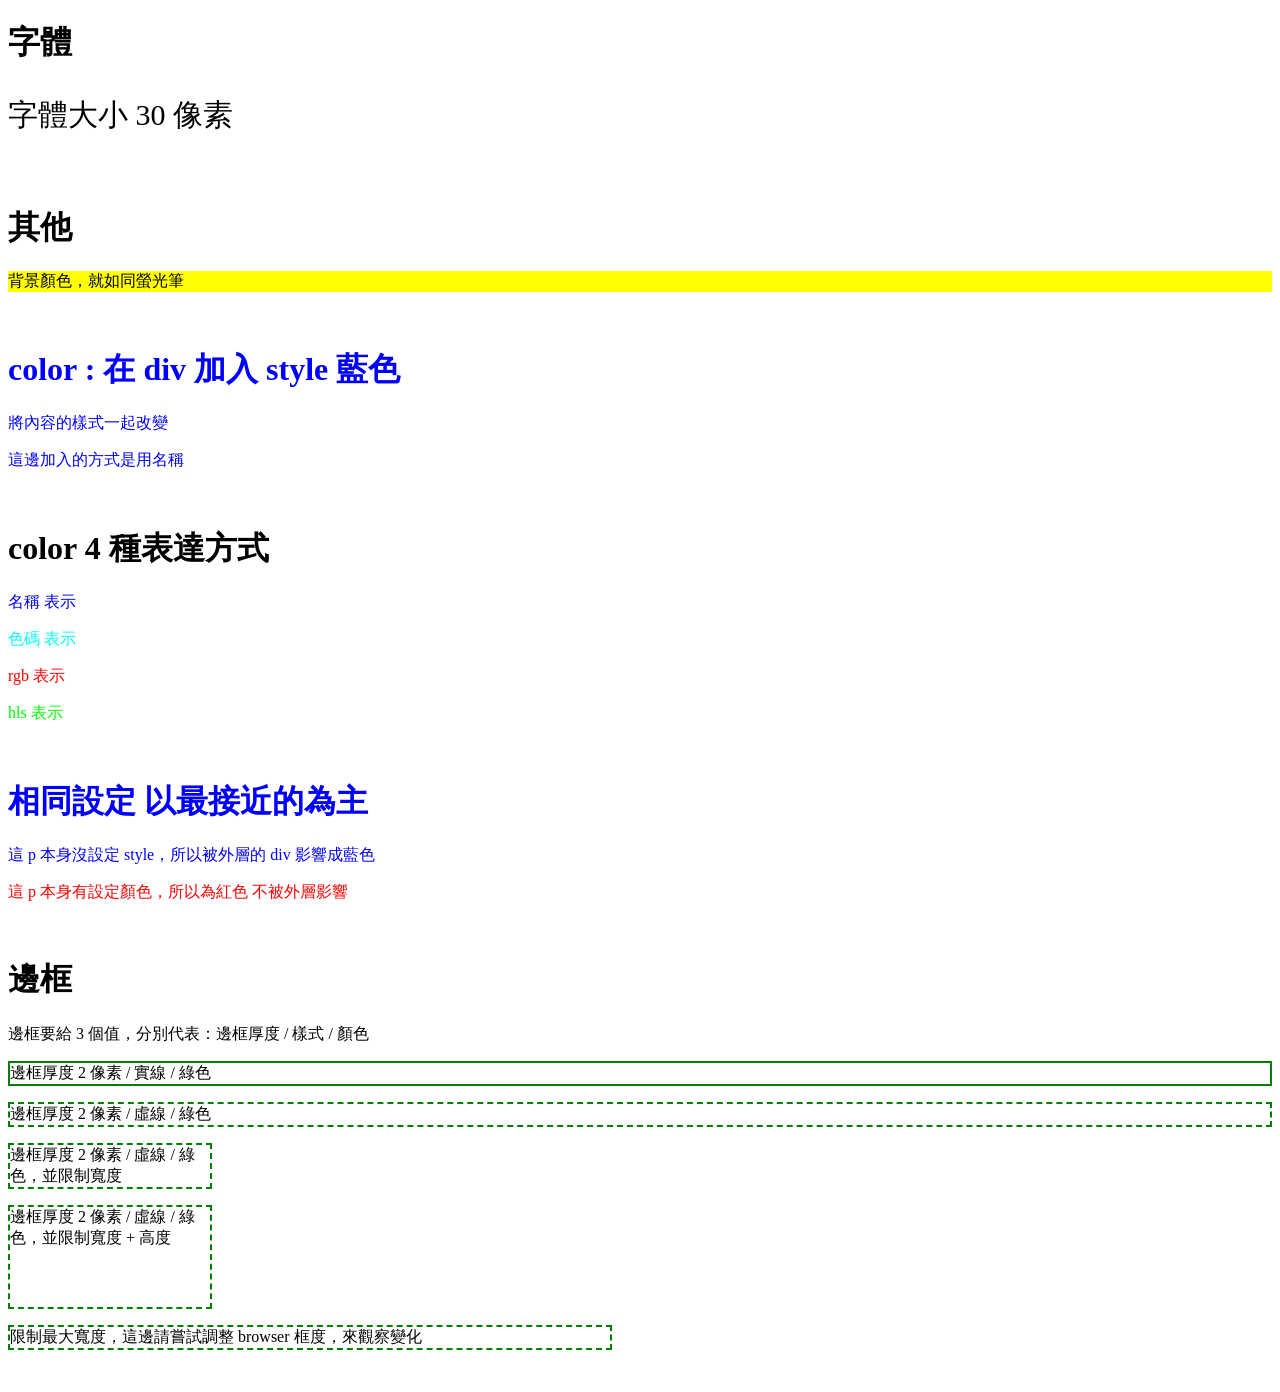
<file: index.html>
<!DOCTYPE html>
<html>
    <head>
        <meta charset="utf-8"/>
        <title>studyin css</title>
    </head>
    <body>
        
        <div >
            <h1>字體</h1>
            <p style="font-size: 30px;">字體大小 30 像素</p>
        </div>
        <br/>

        <div >
            <h1>其他</h1>
            <p style="background-color: yellow;">背景顏色，就如同螢光筆</p>
        </div>
        <br/>

        <div style="color:blue;">
            <h1>color : 在 div 加入 style 藍色</h1>
            <p>將內容的樣式一起改變</p>
            <p>這邊加入的方式是用名稱</p>
        </div>
        <br/>

        <div>
            <h1>color 4 種表達方式</h1>
            <p style="color:blue;">名稱 表示</p>
            <p style="color:#00FFFF;">色碼 表示</p>
            <p style="color:rgb(255, 0, 0)">rgb 表示</p>
            <p style="color:hsl(120, 100%, 50%)">hls 表示</p>
        </div>
        <br/>

        <div style="color:blue;">
            <h1>相同設定 以最接近的為主</h1>
            <p>這 p 本身沒設定 style，所以被外層的 div 影響成藍色</p>
            <p style="color:red;">這 p 本身有設定顏色，所以為紅色 不被外層影響</p>
        </div>
        <br/>

        <div >
            <h1>邊框</h1>
            <p>邊框要給 3 個值，分別代表：邊框厚度 / 樣式 / 顏色</p>
            <p style="border: 2px solid green;">邊框厚度 2 像素 / 實線 / 綠色</p>
            <p style="border: 2px dashed green;">邊框厚度 2 像素 / 虛線 / 綠色</p>
            <p style="border: 2px dashed green; width: 200px;">邊框厚度 2 像素 / 虛線 / 綠色，並限制寬度</p>
            <p style="border: 2px dashed green; width: 200px; height: 100px;">邊框厚度 2 像素 / 虛線 / 綠色，並限制寬度 + 高度</p>
            <p style="border: 2px dashed green; max-width: 600px;">限制最大寬度，這邊請嘗試調整 browser 框度，來觀察變化</p>
        </div>
        <br/>


    </body>
</html>
</file>
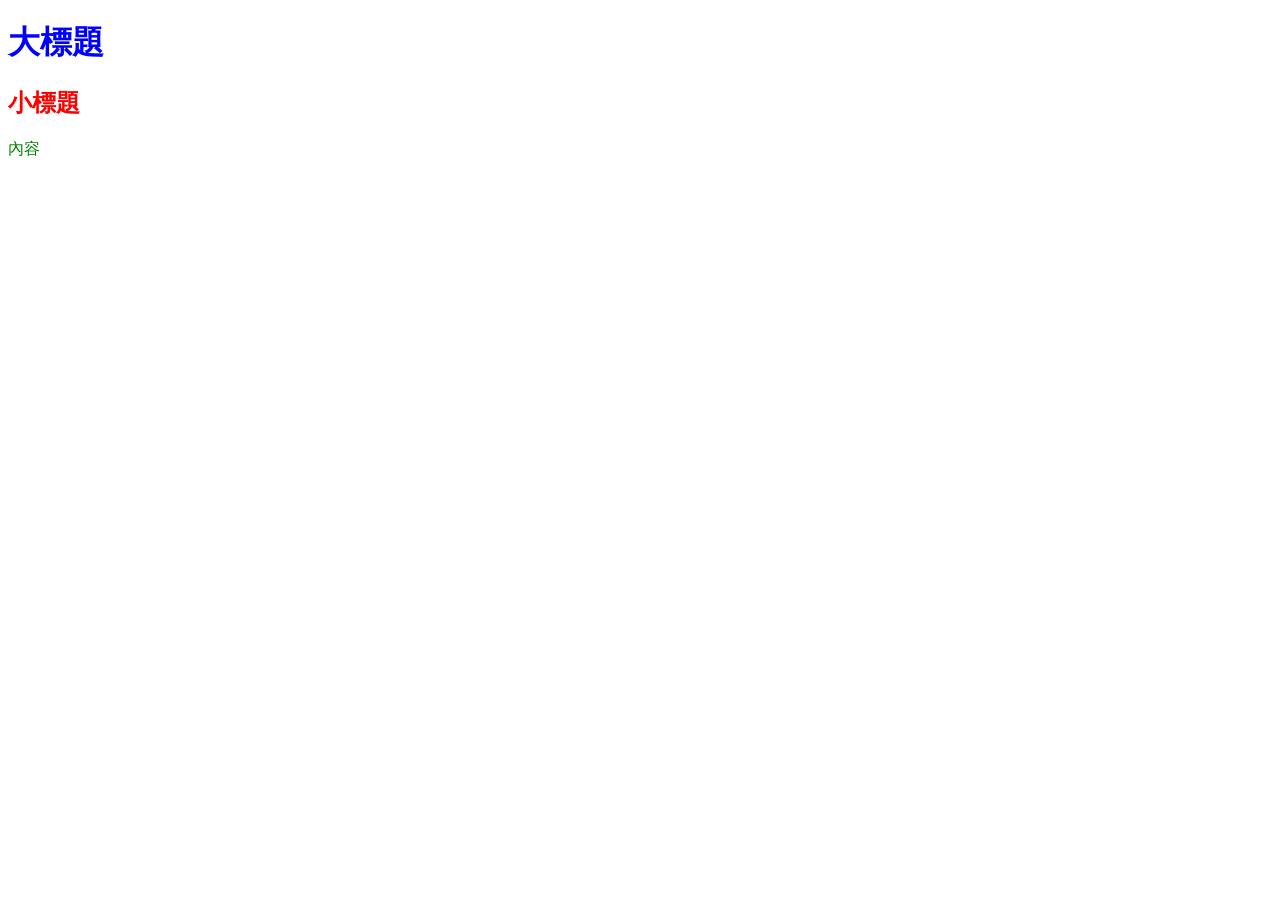
<file: embedded css.html>
<!DOCTYPE html>
<html>
    <head>
        <style>
            h1 {
                color: blue;
            }

            h2 {
                color: red;
            }

            p {
                color: green;
            }
        </style>
    </head>
    <body>
        <h1>大標題</h1>
        <h2>小標題</h2>
        <p>內容</p>
    </body>
</html>
</file>
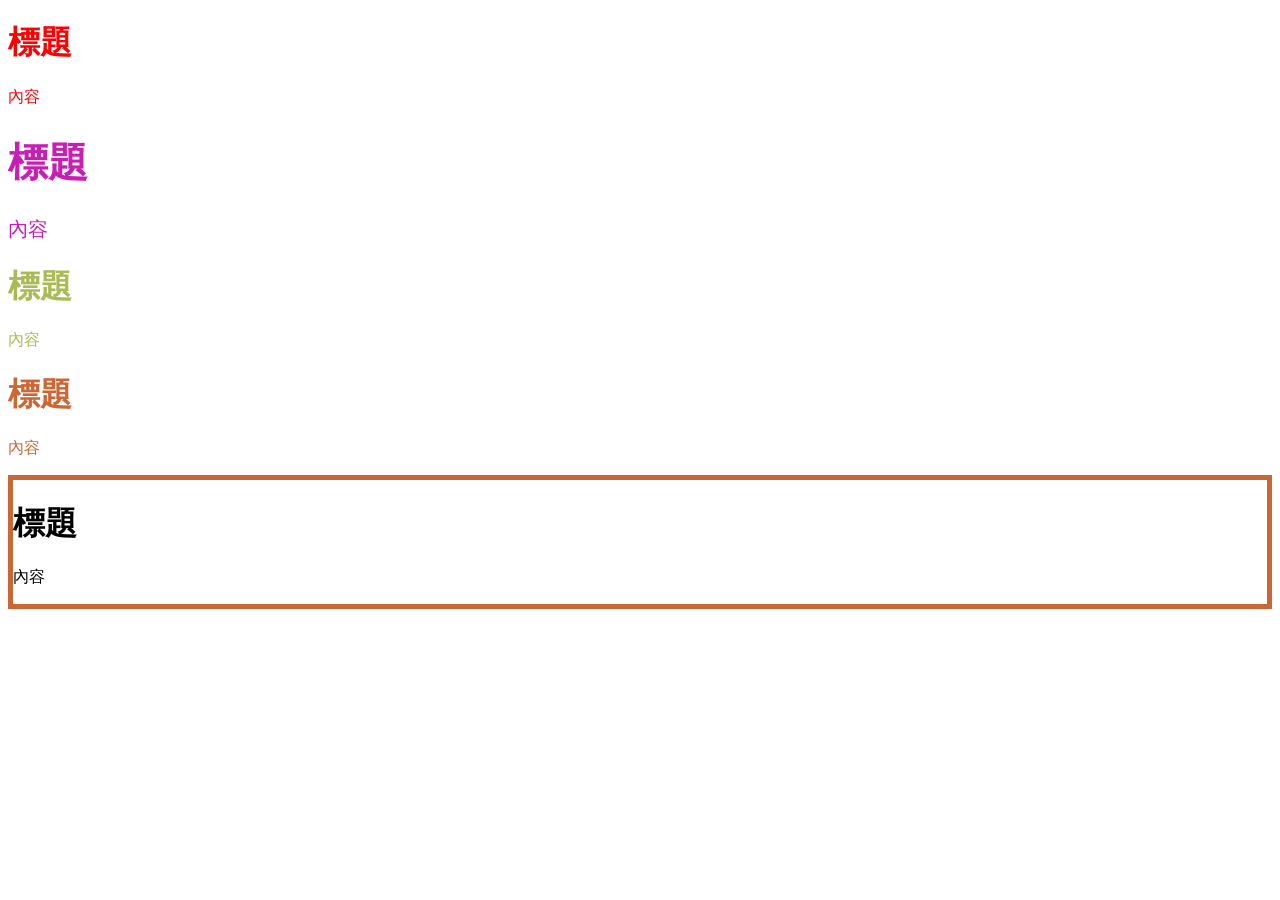
<file: lesson/color 顏色.html>
<!DOCTYPE html>
<html>
    <head>
        <meta charset="utf-8"/>
    </head>
    <body>
        <div style="color: red">
            <h1>標題</h1>
            <p>內容</p>
        </div>

        <div style="color: rgb(200, 30, 180); font-size: 20px;">
            <h1>標題</h1>
            <p>內容</p>
        </div>

        <div style="color: #AABB55;">
            <h1>標題</h1>
            <p>內容</p>
        </div>

        <div style="color: hsl(20, 60%, 50%);">
            <h1>標題</h1>
            <p>內容</p>
        </div>

        <div style="border:5px solid hsl(20, 60%, 50%);">
            <h1>標題</h1>
            <p>內容</p>
        </div>
    </body>
</html>
</file>
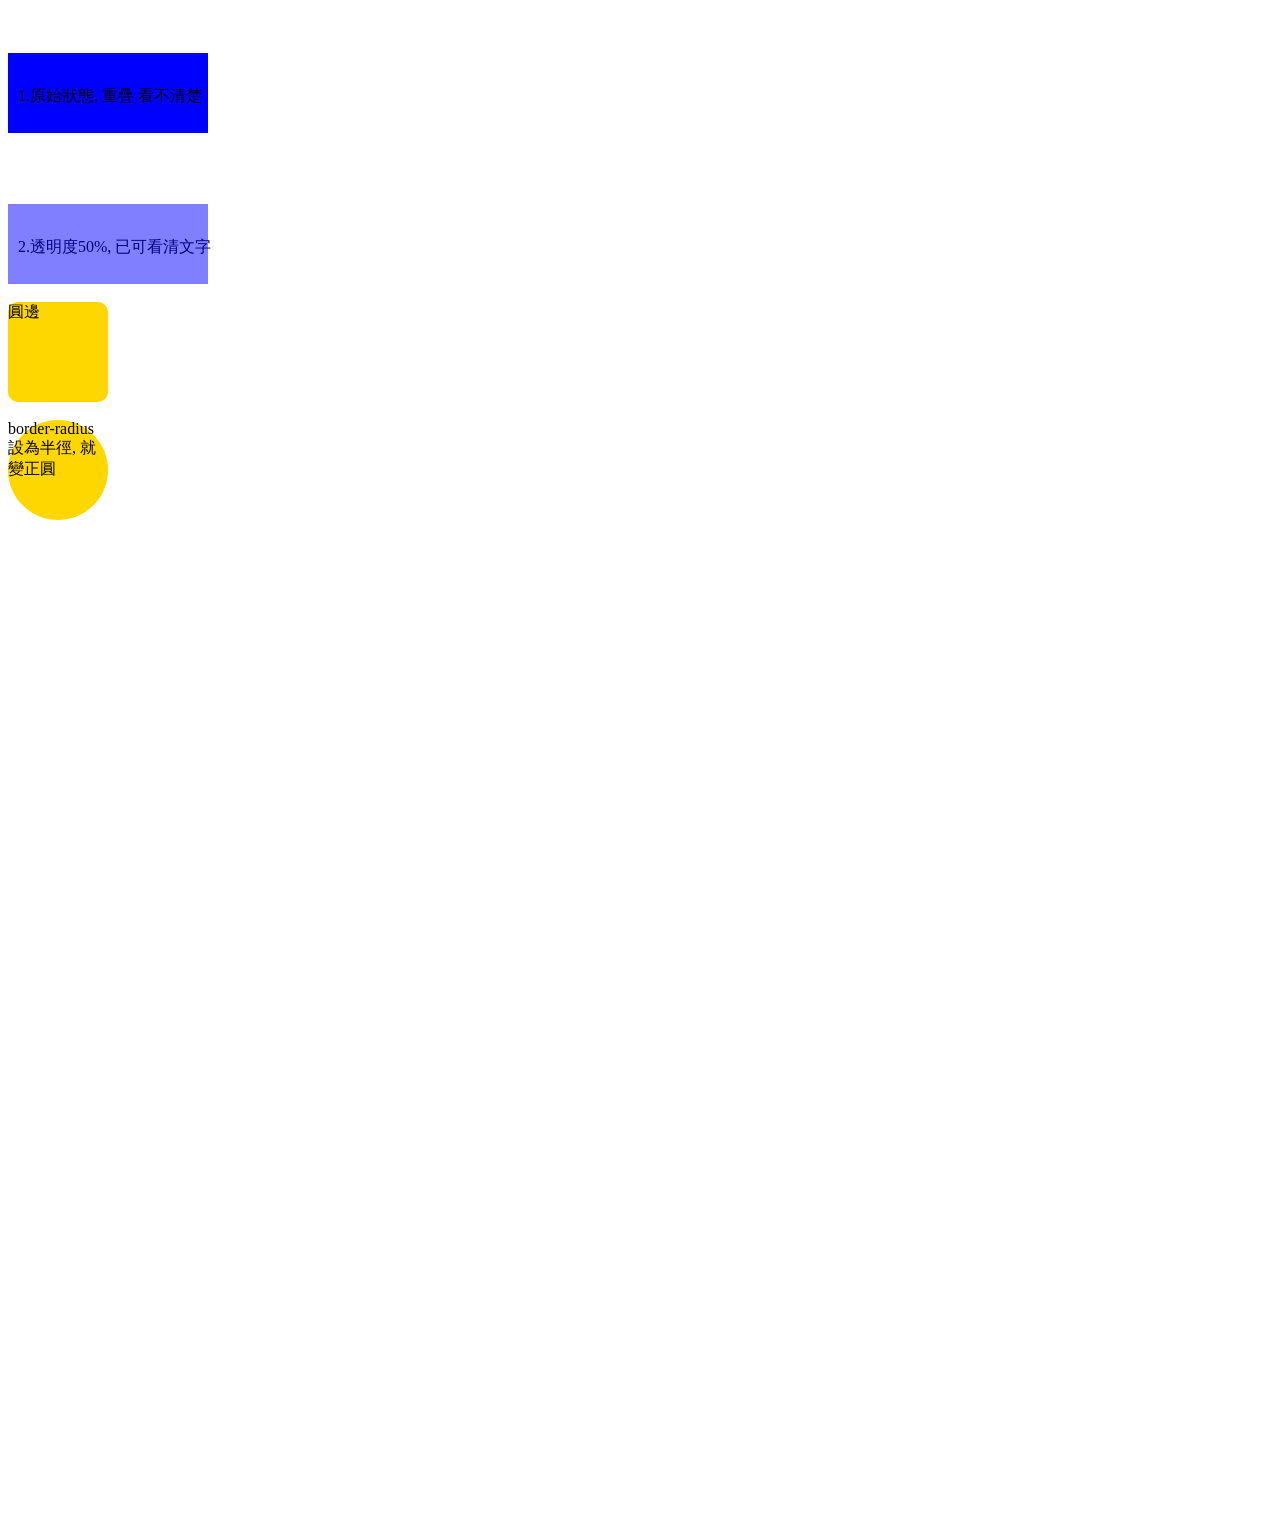
<file: lesson/opacity & border-radius.html>
<!DOCTYPE html>
<html>
    <head>
        <meta charset="utf-8"/>
    </head>
    <body style="height: 1500px;">
        <p style="position: relative; top: 70px; left: 10px;">1.原始狀態, 重疊 看不清楚</p>
        <div style="background-color: blue; height: 80px; width: 200px;"></div> 
        <br/>
        
        <p style="position: relative; top: 70px; left: 10px;">2.透明度50%, 已可看清文字</p>
        <div style="opacity: 50%; background-color: blue; height: 80px; width: 200px;"></div> 
        <br/>
        
        <div style="border-radius: 10px; background-color: gold; height: 100px; width: 100px;">圓邊</div> 
        <br/>

        <div style="border-radius: 50px; background-color: gold; height: 100px; width: 100px;">border-radius 設為半徑, 就變正圓</div> 
        <br/>        
    </body>
</html>
</file>
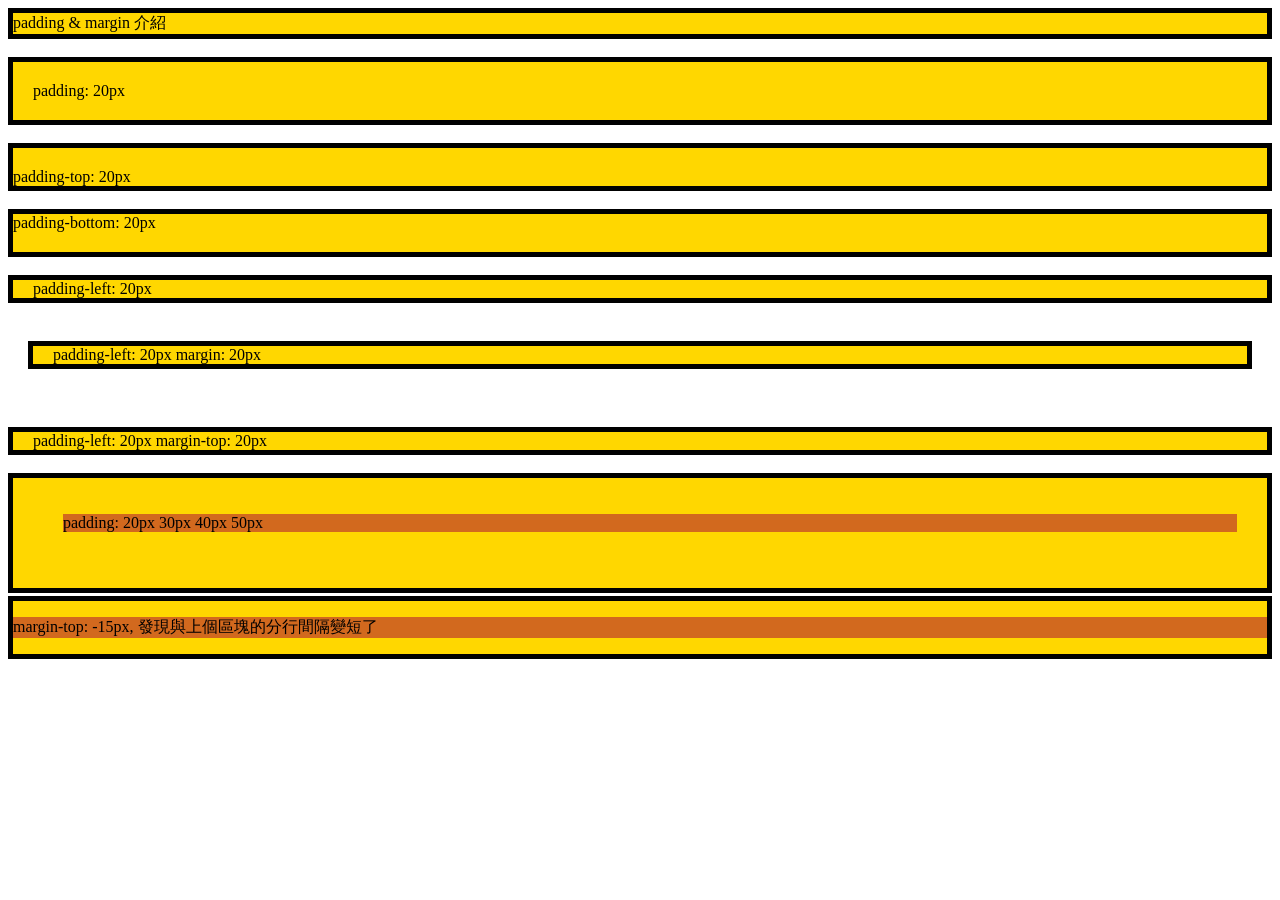
<file: lesson/padding & margin.html>
<!DOCTYPE html>
<html>
    <head>
        <meta charset="utf-8"/>
    </head>
    <body>
        <div style="background-color: gold; border: 5px solid;">
            padding & margin 介紹
        </div>
        <br/>
        <div style="padding: 20px; background-color: gold; border: 5px solid;">
            padding: 20px
        </div>
        <br/>
        <div style="padding-top: 20px; background-color: gold; border: 5px solid;">
            padding-top: 20px
        </div>
        <br/>
        <div style="padding-bottom: 20px; background-color: gold; border: 5px solid;">
            padding-bottom: 20px
        </div>  
        <br/>   
        <div style="padding-left: 20px; background-color: gold; border: 5px solid;">
            padding-left: 20px
        </div>
        <br/>   
        <div style="margin: 20px; padding-left: 20px; background-color: gold; border: 5px solid;">
            padding-left: 20px
            margin: 20px
        </div>  
        <br/>   
        <div style="margin-top: 20px; padding-left: 20px; background-color: gold; border: 5px solid;">
            padding-left: 20px
            margin-top: 20px
        </div>   
        <br/>   
        <div style="padding: 20px 30px 40px 50px; background-color: gold; border: 5px solid;">
            <p style="background-color: chocolate;">padding: 20px 30px 40px 50px</p>
        </div>       
        <br/>   
        <div style="margin-top: -15px; background-color: gold; border: 5px solid;">
            <p style="background-color: chocolate;">margin-top: -15px, 發現與上個區塊的分行間隔變短了</p>
        </div>                          
    </body>
</html>
</file>
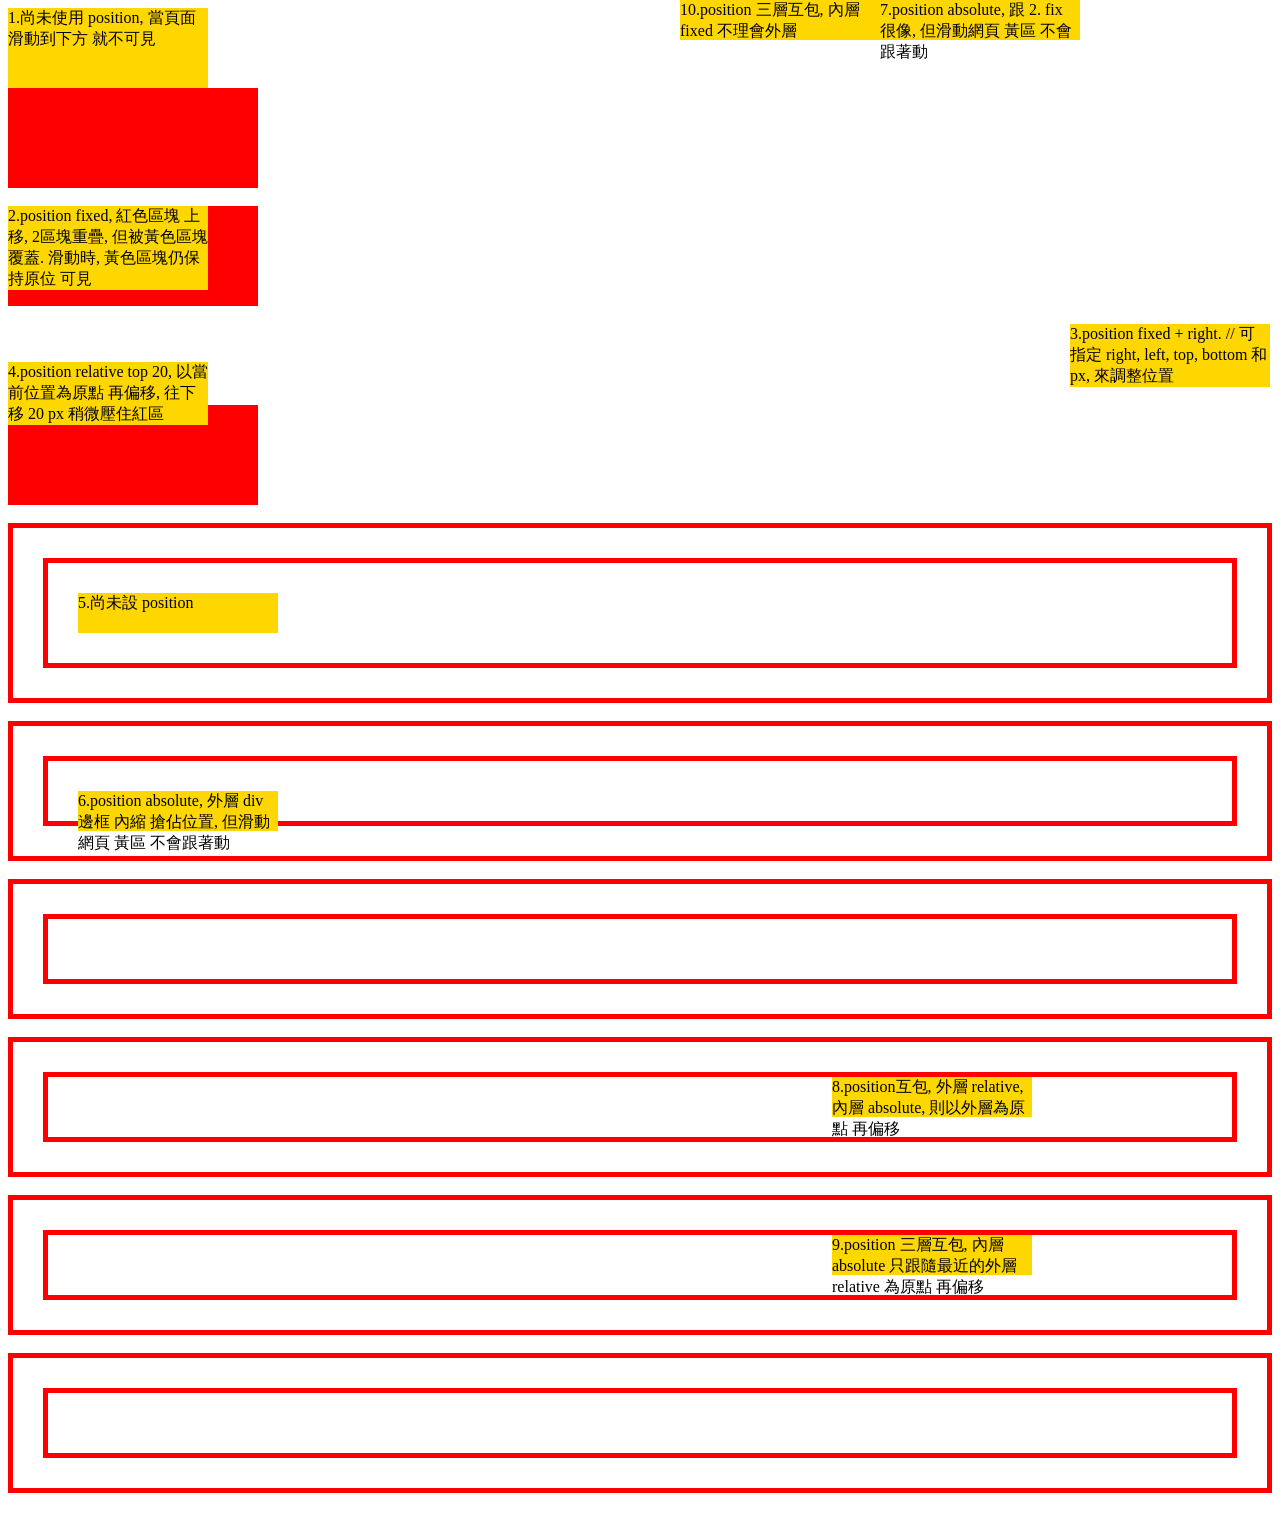
<file: lesson/position.html>
<!DOCTYPE html>
<html>
    <head>
        <meta charset="utf-8"/>
    </head>
    <body style="height: 1500px;">
        <div style="background-color: gold; height: 80px; width: 200px;">1.尚未使用 position, 當頁面滑動到下方 就不可見 </div>
        <div style="background-color: red; height: 100px; width: 250px;"> </div>
        <br/>
        
        <div style="position: fixed; background-color: gold; height: 80; width: 200px;">2.position fixed, 紅色區塊 上移, 2區塊重疊, 但被黃色區塊覆蓋. 滑動時, 黃色區塊仍保持原位 可見 </div>
        <div style="background-color: red; height: 100px; width: 250px;"> </div>
        <br/>

        <div style="position: fixed; right: 10px; background-color: gold; height: 80; width: 200px;">3.position fixed + right. // 可指定 right, left, top, bottom 和 px, 來調整位置 </div>
        <br/>

        <div style="position: relative; top: 20px; background-color: gold; height: 80; width: 200px;">4.position relative top 20, 以當前位置為原點 再偏移, 往下移 20 px 稍微壓住紅區</div>
        <div style="background-color: red; height: 100px; width: 250px;"> </div>
        <br/>

        <div style="padding: 30px; border: 5px solid red;">
            <div style="padding: 30px; border: 5px solid red;">
                <div style="width: 200px; height: 40px; background-color: gold;">
                    5.尚未設 position
                </div>
            </div>
        </div>
        <br/>

        <div style="padding: 30px; border: 5px solid red;">
            <div style="padding: 30px; border: 5px solid red;">
                <div style="position: absolute; width: 200px; height: 40px; background-color: gold;">
                    6.position absolute, 外層 div 邊框 內縮 搶佔位置, 但滑動網頁 黃區 不會跟著動
                </div>
            </div>
        </div>
        <br/>

        <div style="padding: 30px; border: 5px solid red;">
            <div style="padding: 30px; border: 5px solid red;">
                <div style="position: absolute; top: 0px; right: 200px; width: 200px; height: 40px; background-color: gold;">
                    7.position absolute, 跟 2. fix 很像, 但滑動網頁 黃區 不會跟著動
                </div>
            </div>
        </div>
        <br/>

        <div style="padding: 30px; border: 5px solid red;">
            <div style="position: relative; padding: 30px; border: 5px solid red;">
                <div style="position: absolute; top: 0px; right: 200px; width: 200px; height: 40px; background-color: gold;">
                    8.position互包, 外層 relative, 內層 absolute, 則以外層為原點 再偏移
                </div>
            </div>
        </div>
        <br/>        

        <div style="position: relative; padding: 30px; border: 5px solid red;">
            <div style="position: relative; padding: 30px; border: 5px solid red;">
                <div style="position: absolute; top: 0px; right: 200px; width: 200px; height: 40px; background-color: gold;">
                    9.position 三層互包,  內層 absolute 只跟隨最近的外層 relative 為原點 再偏移
                </div>
            </div>
        </div>

        <br/>        
        <div style="position: relative; padding: 30px; border: 5px solid red;">
            <div style="position: relative; padding: 30px; border: 5px solid red;">
                <div style="position: fixed; top: 0px; right: 400px; width: 200px; height: 40px; background-color: gold;">
                    10.position 三層互包,  內層 fixed 不理會外層
                </div>
            </div>
        </div>
        <br/>               
    </body>
</html>
</file>
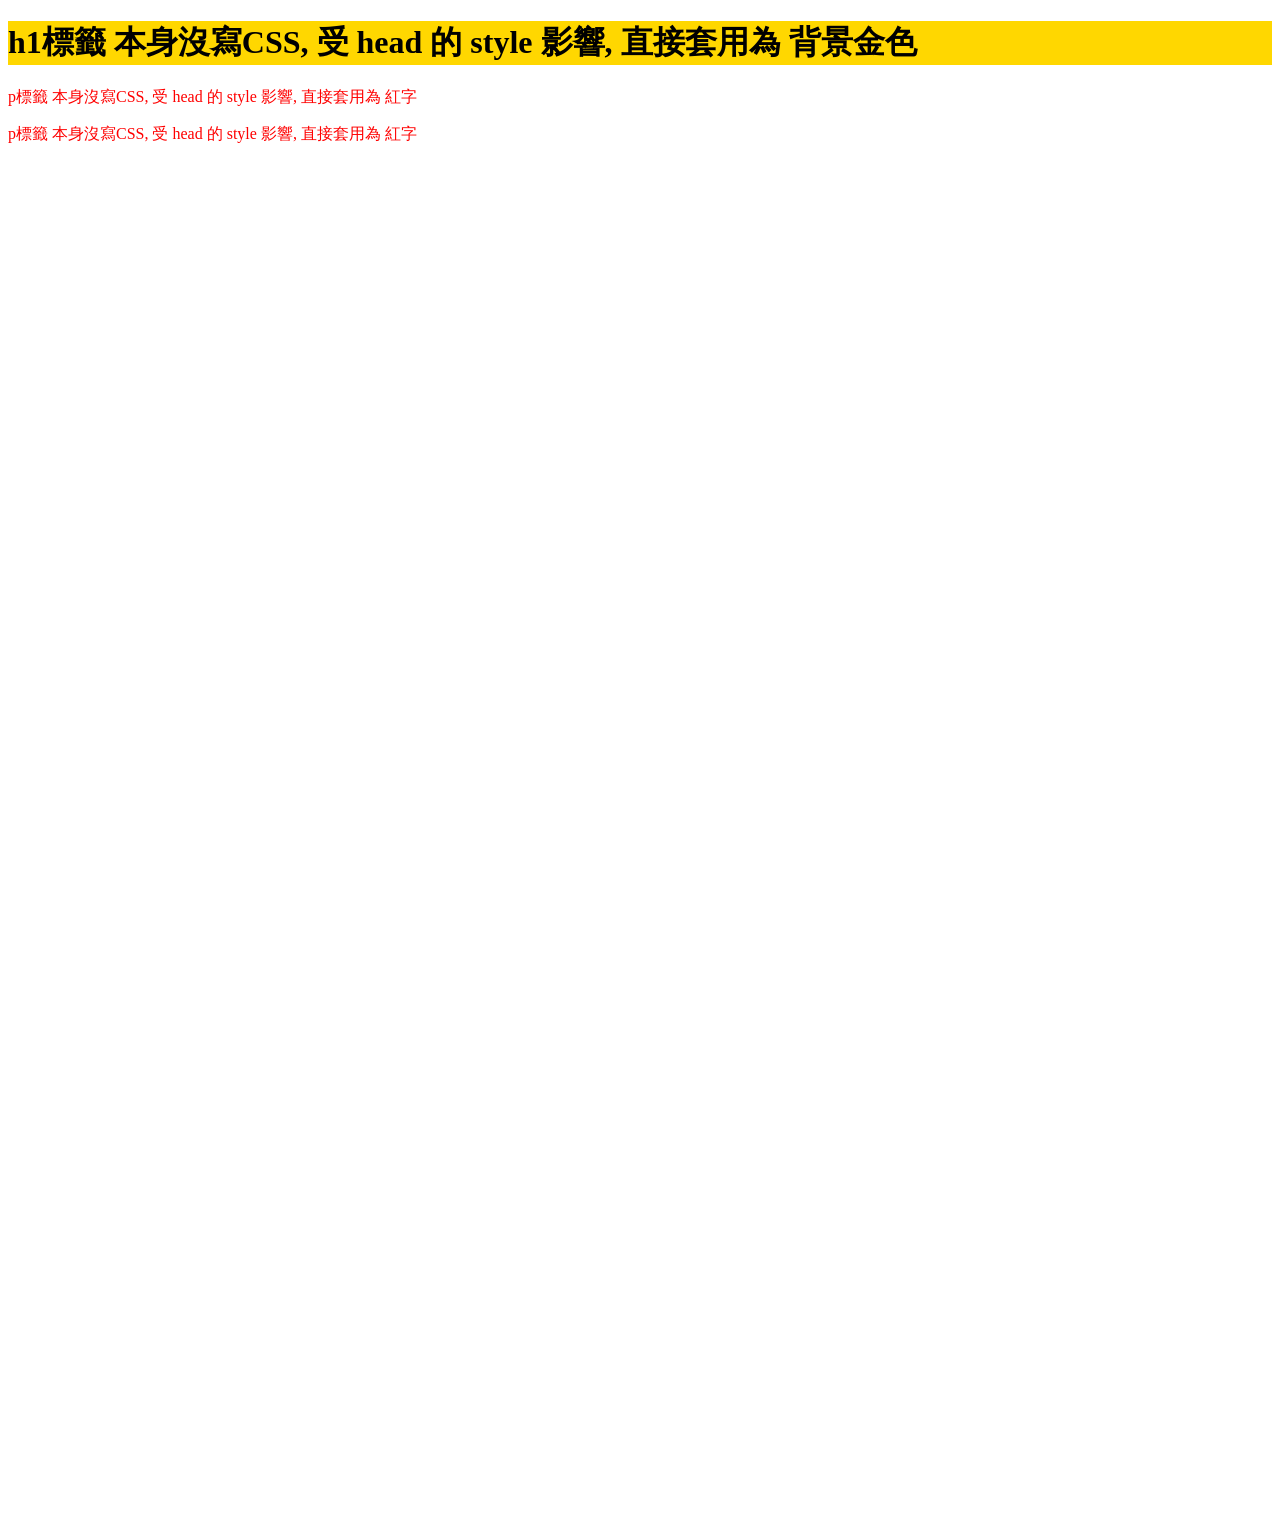
<file: lesson/style標籤.html>
<!DOCTYPE html>
<html>
    <head>
        <meta charset="utf-8"/>
        <style>
            p{
                color: red;
            }
            h1{
                background-color: gold;
            }
        </style>
    </head>
    <body style="height: 1500px;">
        <h1>h1標籤 本身沒寫CSS, 受 head 的 style 影響, 直接套用為 背景金色</h1>
        <p>p標籤 本身沒寫CSS, 受 head 的 style 影響, 直接套用為 紅字</p>
        <p>p標籤 本身沒寫CSS, 受 head 的 style 影響, 直接套用為 紅字</p>
       
    </body>
</html>
</file>
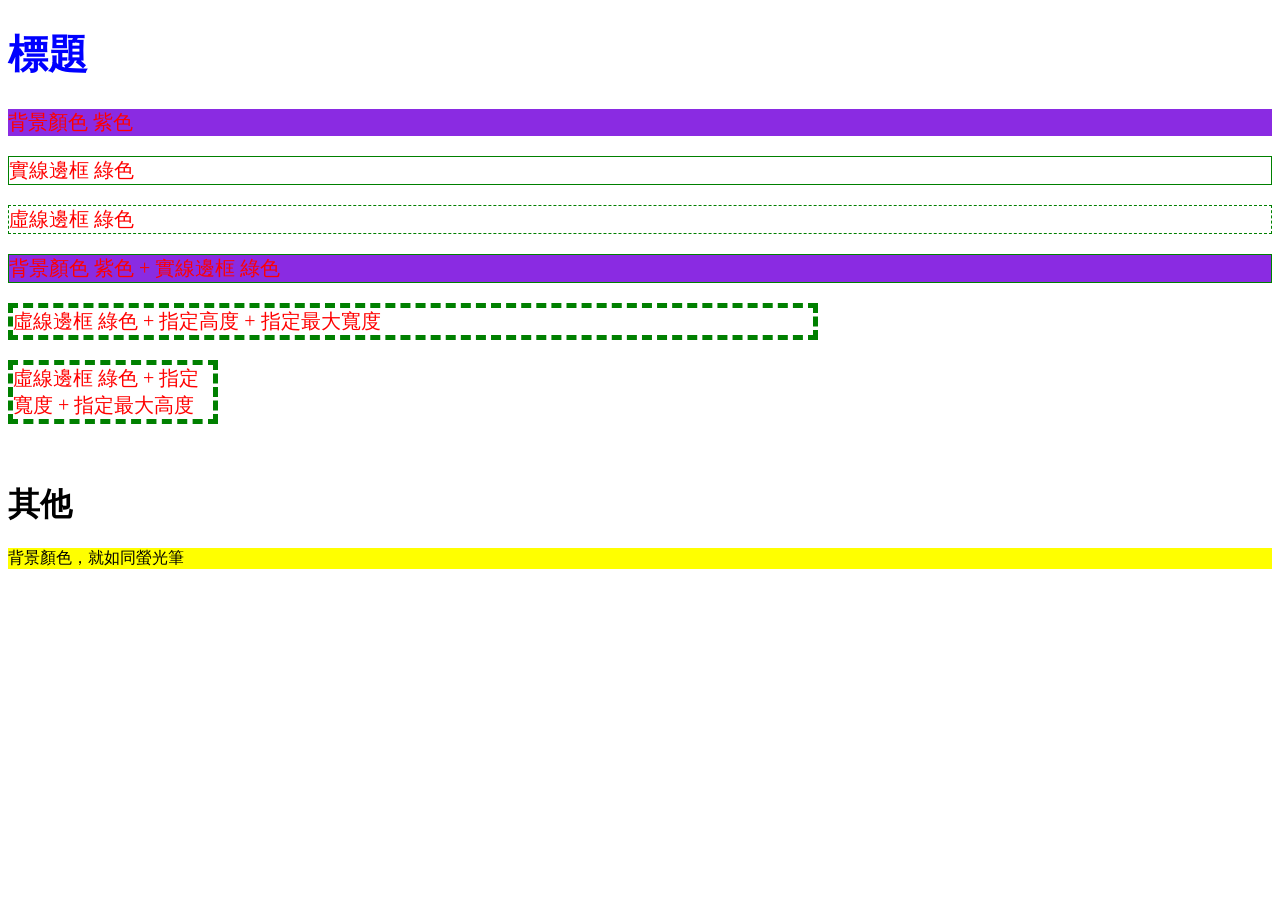
<file: lesson/如何撰寫css.html>
<!DOCTYPE html>
<html>
    <head>
        <meta charset="utf-8"/>
    </head>
    <body>
        
        <div style="color: red; font-size: 20px;">
            <h1 style="color: blue;">標題</h1>
            <p style="background-color: blueviolet;">背景顏色 紫色</p>
            <p style="border: 1px solid green;">實線邊框 綠色</p>
            <p style="border: 1px dashed green;">虛線邊框 綠色</p>
            <p style="background-color: blueviolet; border: 1px solid green;">背景顏色 紫色 + 實線邊框 綠色</p>
            <p style="border: 5px dashed green; height: 200; max-width: 800px; ">虛線邊框 綠色 + 指定高度 + 指定最大寬度</p>
            <p style="border: 5px dashed green; max-height: 800px; width: 200px; ">虛線邊框 綠色 + 指定寬度 + 指定最大高度</p>
            
        </div>
        <br/>

        <div >
            <h1>其他</h1>
            <p style="background-color: yellow;">背景顏色，就如同螢光筆</p>
        </div>
        <br/>
    </body>
</html>
</file>
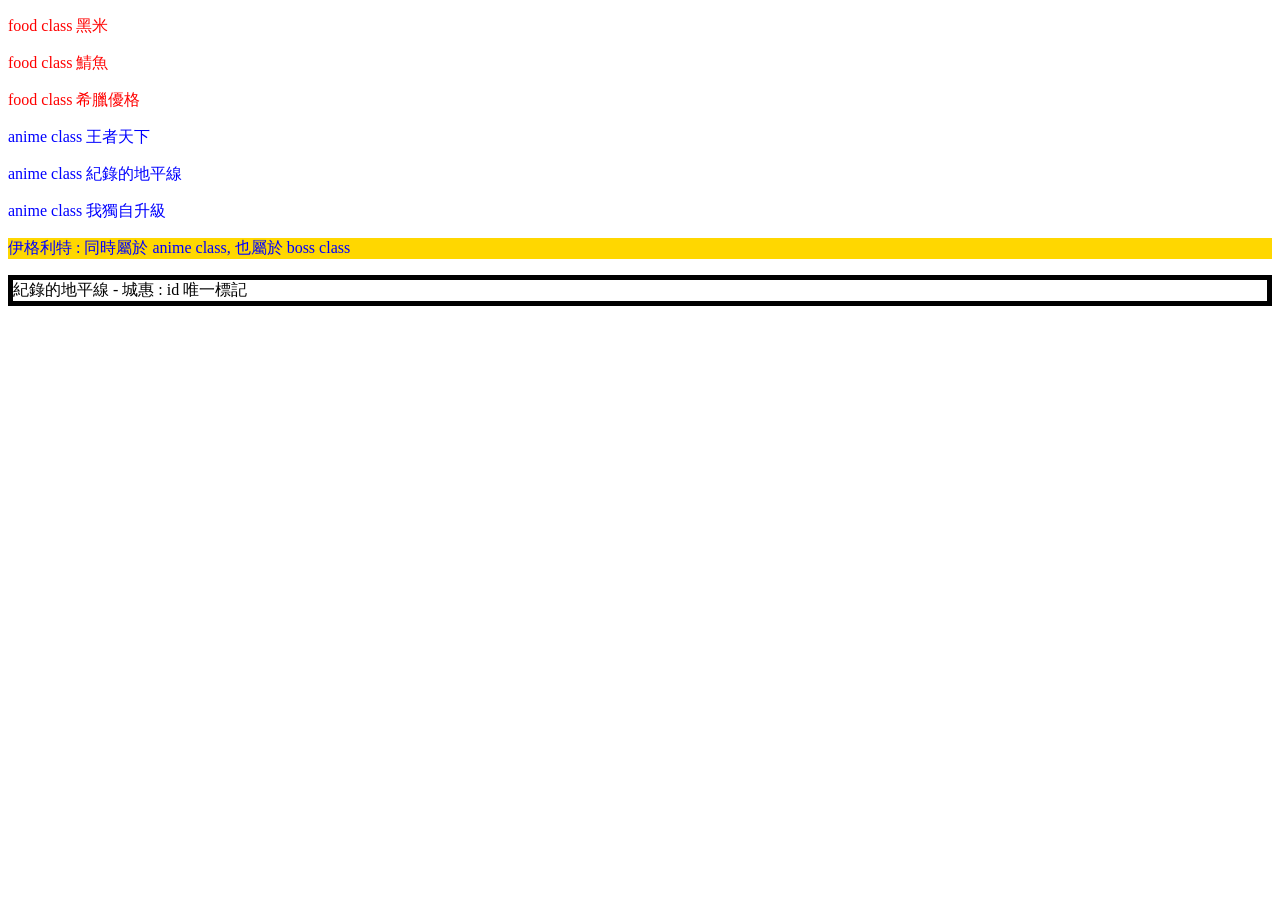
<file: lesson/class & id/class & id.html>
<!DOCTYPE html>
<html>
    <head>
        <meta charset="utf-8"/>
        <link rel="stylesheet" href="style.css" />
    </head>
    <body>
        <p class="food">food class 黑米</p>
        <p class="food">food class 鯖魚</p>
        <p class="food">food class 希臘優格</p>
        <p class="anime">anime class 王者天下</p>
        <p class="anime">anime class 紀錄的地平線</p>
        <p class="anime">anime class 我獨自升級</p>
        <p class="anime boss">伊格利特 : 同時屬於 anime class, 也屬於 boss class</p>
        <p id="log-horizon">紀錄的地平線 - 城惠 : id 唯一標記</p>
    </body>
</html>
</file>
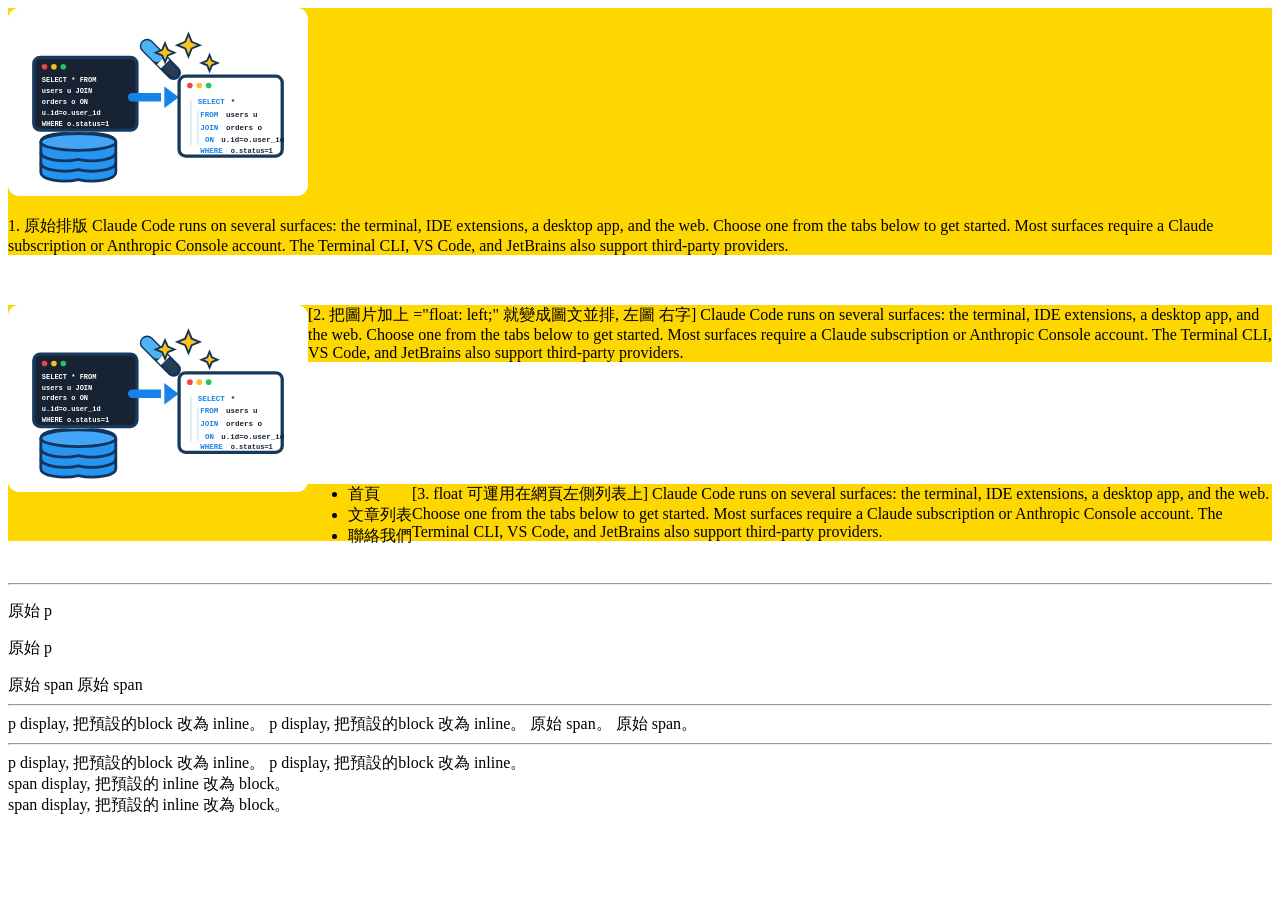
<file: lesson/float & display/float & display.html>
<!DOCTYPE html>
<html>
    <head>
        <meta charset="utf-8"/>
    </head>
    <body>
        <div style="background-color: gold;">
            <img src="favicon.svg" style="width: 300px;">
            <p>1. 原始排版 Claude Code runs on several surfaces: the terminal, IDE extensions, a desktop app, and the web. Choose one from the tabs below to get started. Most surfaces require a Claude subscription or Anthropic Console account. The Terminal CLI, VS Code, and JetBrains also support third-party providers.</p>
        </div>
        <br/>

        <div style="background-color: gold;">
            <img src="favicon.svg" style="float: left; width: 300px;">
            <p>[2. 把圖片加上 ="float: left;" 就變成圖文並排, 左圖 右字] Claude Code runs on several surfaces: the terminal, IDE extensions, a desktop app, and the web. Choose one from the tabs below to get started. Most surfaces require a Claude subscription or Anthropic Console account. The Terminal CLI, VS Code, and JetBrains also support third-party providers.</p>
        </div>
        <br/>
        <br/>
        <br/>
        <br/>
        <br/>

        <div style="background-color: gold;">
            <ul style="float: left; margin: 0px">
                <li>首頁</li>
                <li>文章列表</li>
                <li>聯絡我們</li>
            </ul>
            <p>[3. float 可運用在網頁左側列表上] Claude Code runs on several surfaces: the terminal, IDE extensions, a desktop app, and the web. Choose one from the tabs below to get started. Most surfaces require a Claude subscription or Anthropic Console account. The Terminal CLI, VS Code, and JetBrains also support third-party providers.</p>
        </div>
        <br/>
        <hr/>

        <p>原始 p</p>
        <p>原始 p</p>
        <span>原始 span</span>
        <span>原始 span</span>
        <hr/>

        <p style="display: inline;">p display, 把預設的block 改為 inline。</p>
        <p style="display: inline;">p display, 把預設的block 改為 inline。</p>
        <span>原始 span。</span>
        <span>原始 span。</span>
        <hr/>

        <p style="display: inline;">p display, 把預設的block 改為 inline。</p>
        <p style="display: inline;">p display, 把預設的block 改為 inline。</p>
        <span style="display: block;">span display, 把預設的 inline 改為 block。</span>
        <span style="display: block;">span display, 把預設的 inline 改為 block。</span>
    </body>
</html>
</file>
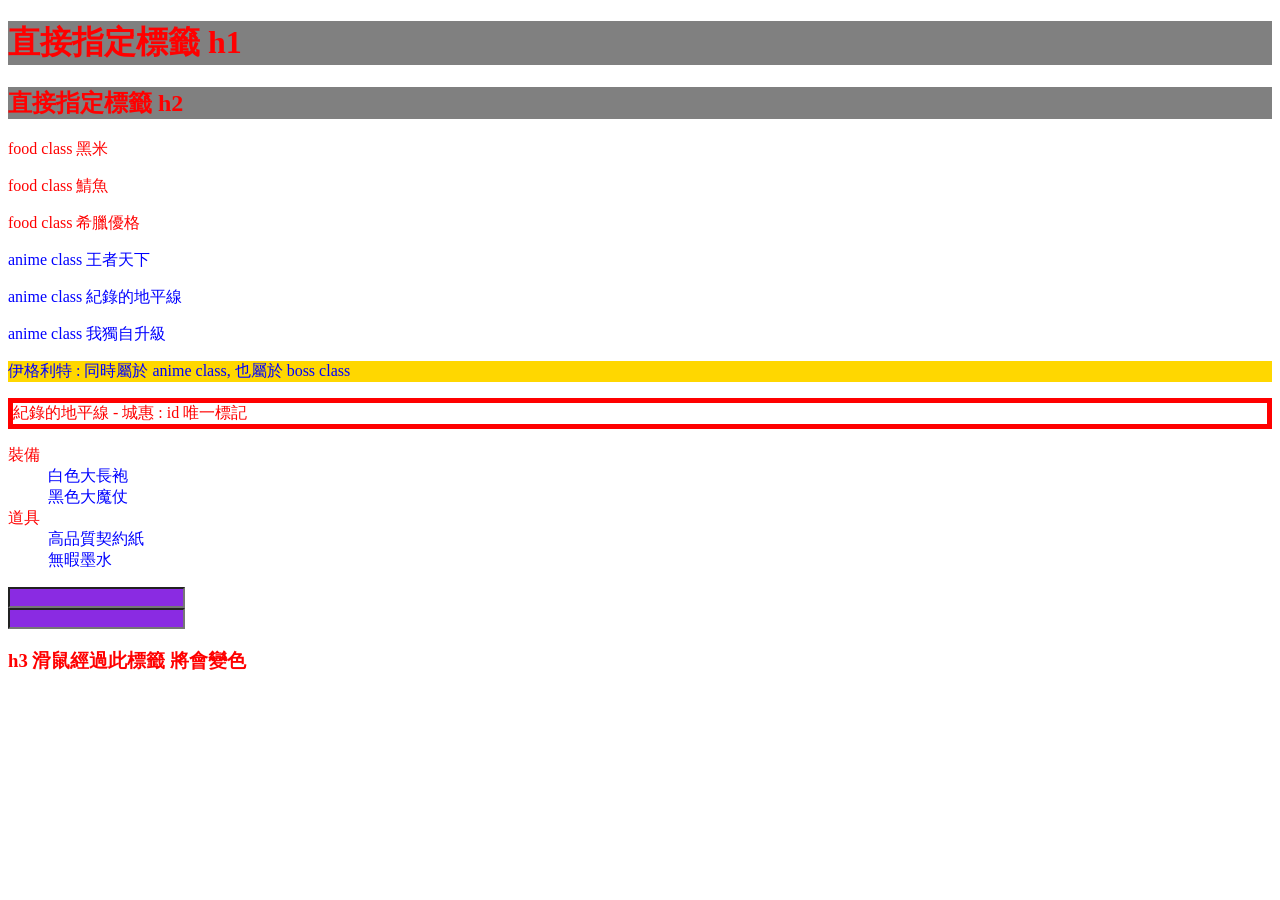
<file: lesson/selector/selector.html>
<!DOCTYPE html>
<html>
    <head>
        <meta charset="utf-8"/>
        <link rel="stylesheet" href="style.css" />
    </head>
    <body>
        <h1>直接指定標籤 h1</h1>
        <h2>直接指定標籤 h2</h2>

        <p class="food">food class 黑米</p>
        <p class="food">food class 鯖魚</p>
        <p class="food">food class 希臘優格</p>
        <p class="anime">anime class 王者天下</p>
        <p class="anime">anime class 紀錄的地平線</p>
        <p class="anime">anime class 我獨自升級</p>
        <p class="anime boss">伊格利特 : 同時屬於 anime class, 也屬於 boss class</p>
        <p id="log-horizon">紀錄的地平線 - 城惠 : id 唯一標記</p>

        <dl>
            <dt>裝備</dt>
                <dd>白色大長袍</dd>
                <dd>黑色大魔仗</dd>
            <dt>道具</dt>
                <dd>高品質契約紙</dd>
                <dd>無暇墨水</dd> 
        </dl>

        <input type="text" />
        <br/>
        <input type="password" />

        <h3>h3 滑鼠經過此標籤 將會變色</h3>
    </body>
</html>
</file>
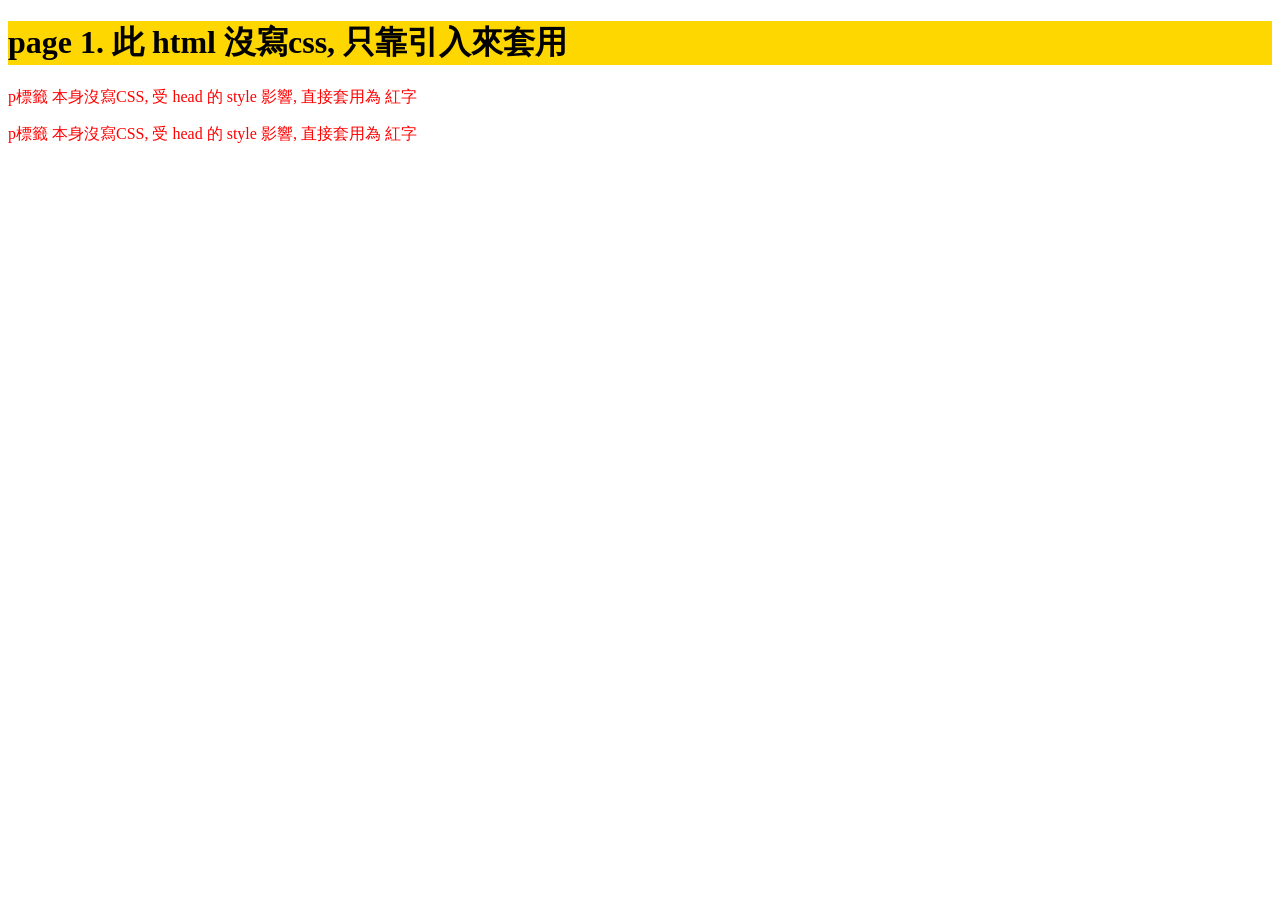
<file: lesson/引入外部css檔案/page1.html>
<!DOCTYPE html>
<html>
    <head>
        <meta charset="utf-8"/>
        <link rel="stylesheet" href="style.css" />
    </head>
    <body>
        <h1>page 1. 此 html 沒寫css, 只靠引入來套用</h1>
        <p>p標籤 本身沒寫CSS, 受 head 的 style 影響, 直接套用為 紅字</p>
        <p>p標籤 本身沒寫CSS, 受 head 的 style 影響, 直接套用為 紅字</p>       
    </body>
</html>
</file>
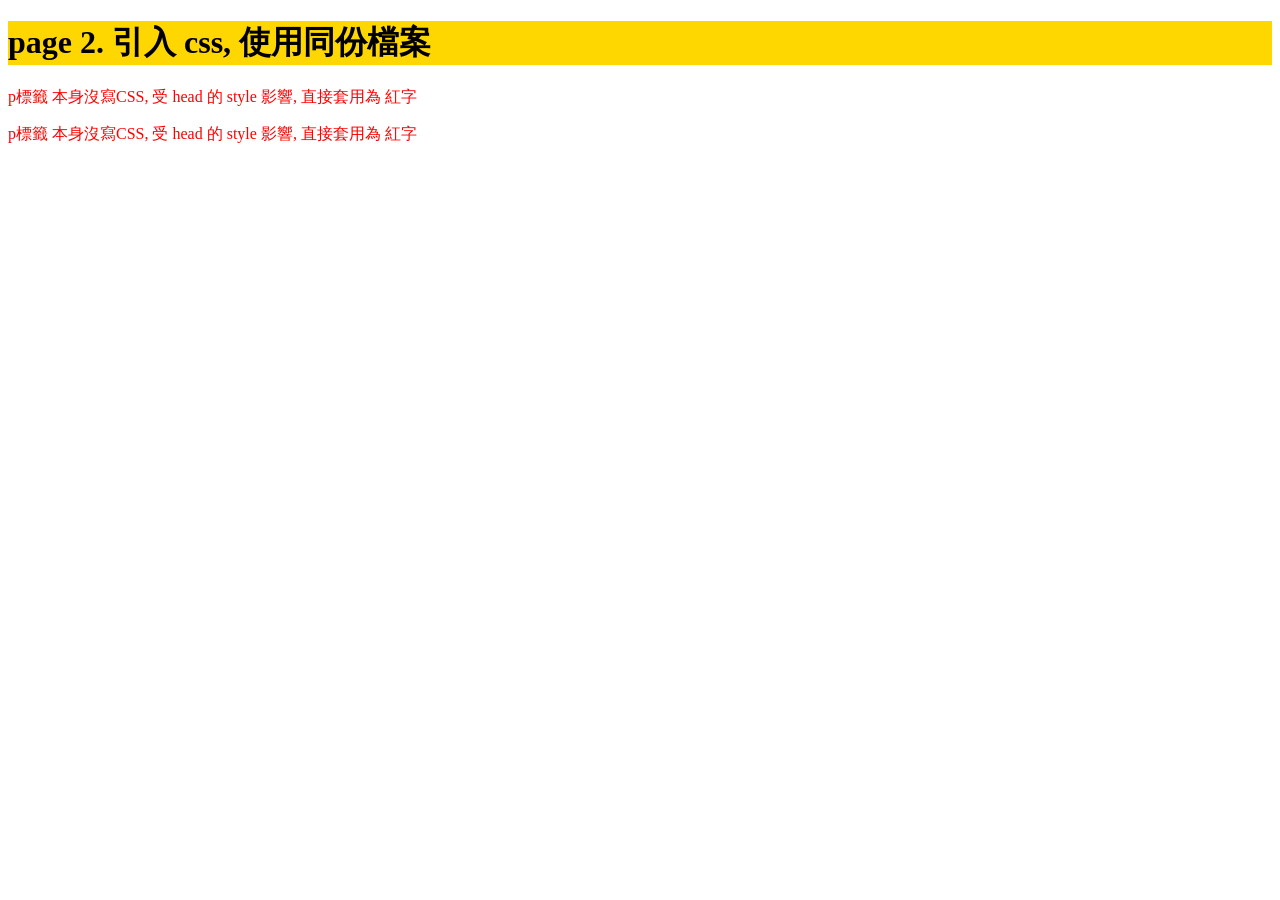
<file: lesson/引入外部css檔案/page2.html>
<!DOCTYPE html>
<html>
    <head>
        <meta charset="utf-8"/>
        <link rel="stylesheet" href="style.css" />
    </head>
    <body>
        <h1>page 2. 引入 css, 使用同份檔案</h1>
        <p>p標籤 本身沒寫CSS, 受 head 的 style 影響, 直接套用為 紅字</p>
        <p>p標籤 本身沒寫CSS, 受 head 的 style 影響, 直接套用為 紅字</p>       
    </body>
</html>
</file>
<file: lesson/class & id/style.css>
.food{
    color: red;
}
.anime{
    color: blue;
}

.boss{
    background-color: gold;
}

#log-horizon{
    border: 5px solid;
}
</file>
<file: lesson/selector/style.css>
/* html 單一標籤 */
h1, h2 {
    background-color: grey;
}

/* html 巢狀標籤 */
dl dd {
    color: blue;
}

/* class */
.food {
    color: red;
}
.anime {
    color: blue;
}
.boss {
    background-color: gold;
}

/* id */
#log-horizon{
    border: 5px solid;
}

/* 全套用 */
* {
    color: red;
}

/* 屬性 */
[type] {
    background-color: blueviolet ;
}

/* 行為 */
h3:hover {
    background-color: blueviolet ;
}
</file>
<file: lesson/引入外部css檔案/style.css>
p{
    color: red;
}
h1{
    background-color: gold;
}
</file>
